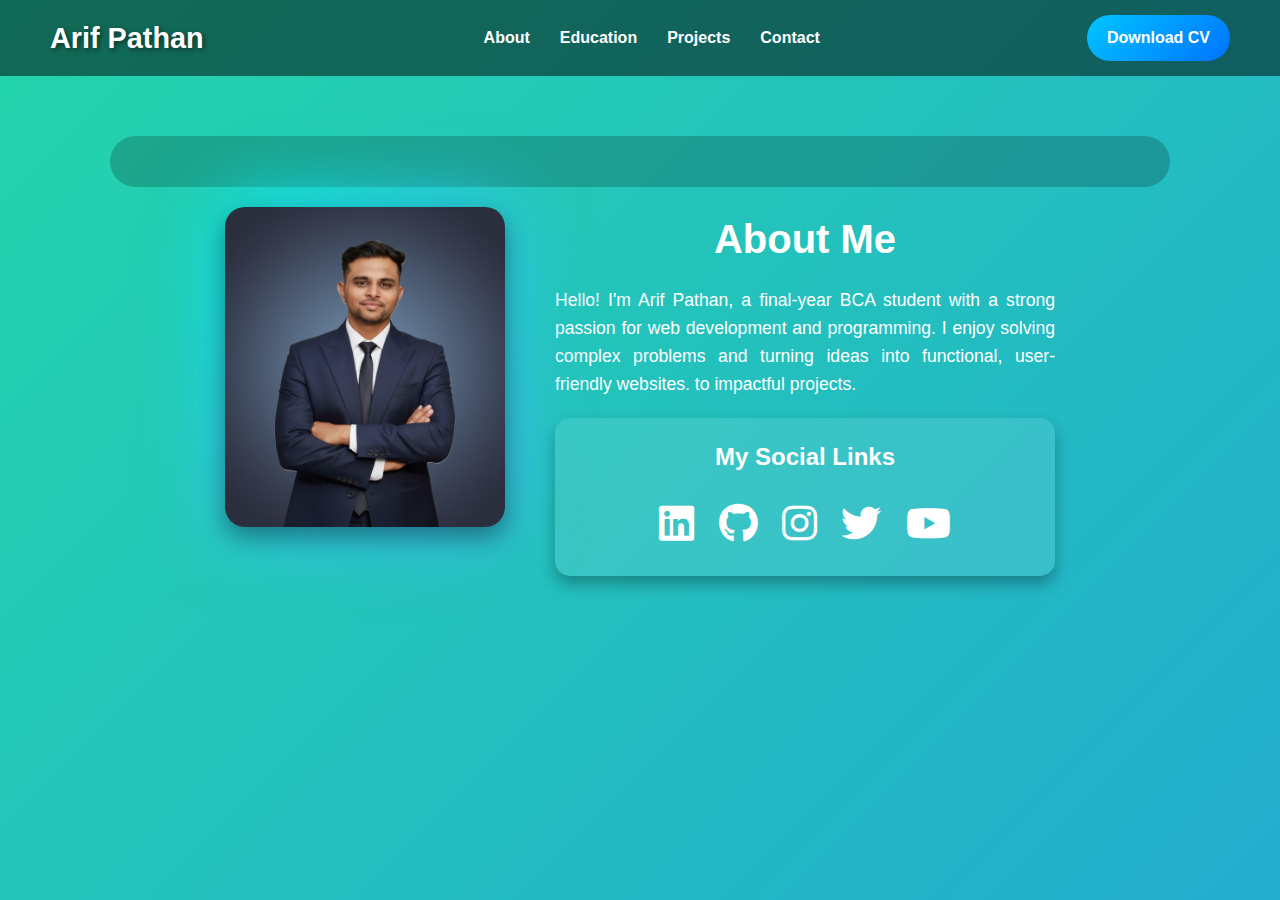
<file: index.html>
<!DOCTYPE html>
<html lang="en">
<head>
  <meta charset="UTF-8">
  <meta name="viewport" content="width=device-width, initial-scale=1.0">
  <title>Arif Pathan - Portfolio</title>
  <link rel="stylesheet" href="style.css">
  <link rel="stylesheet" href="https://cdnjs.cloudflare.com/ajax/libs/font-awesome/6.4.0/css/all.min.css">
</head>
<body>
  <body>
  <!-- NAVBAR START -->
  <nav class="navbar">
    
        <h1 class="logo">Arif Pathan</h1>
    
    <ul class="nav-links">
      <li><a href="index.html" class="active">About</a></li>
      <li><a href="education.html">Education</a></li>
      <li><a href="projects.html">Projects</a></li>
   
      <li><a href="contact.html">Contact</a></li>
    </ul>
   <a href="C:\Users\Admin\Desktop\My Portfolio2\PDF\Arif Pathan Resume 2.pdf" download class="nav-btn">Download CV</a>
  </nav>
  <!-- NAVBAR END -->
  

  <!-- About Section -->
  <section id="about">

    <div class="scrolling-text-wrapper">
        <div class="scrolling-text">
          👋 Welcome to My Portfolio • Explore My Work • Connect with Me 🚀
        </div>
      </div>
  <div class="about-container">
    <!-- Left: Image -->
    <div class="about-image">
      <img src="images/20250920_140558_0000.png" alt="Arif Pathan">
    </div>

    <!-- Right: Text -->
    <div class="about-text">
      <h2 align="center">About Me</h2>
      <p align="justify">Hello! I'm Arif Pathan, a final-year BCA student with a strong passion
         for web development and programming.
         I enjoy solving complex problems and turning ideas into functional, user-friendly websites. 
         to impactful projects.</p>
     
      <div class="social-box">
        <h3 class="social-title" align="center">My Social Links</h3>
        <a href="https://www.linkedin.com/in/arif-pathan-43126b2a5" target="_blank"><i class="fab fa-linkedin"></i></a>
        <a href="https://github.com/Arif1172004" target="_blank"><i class="fab fa-github"></i></a>
        <a href="https://www.instagram.com/arif_pathan2004" target="_blank"><i class="fab fa-instagram"></i></a>
        <a href="https://x.com/ArifPathan2004" target="_blank"><i class="fab fa-twitter"></i></a>
        <a href="https://youtube.com/@arifpathan7132" target="_blank"><i class="fab fa-youtube"></i></a>
      </div>
      
    </div>
  </div>
</section>

</body>

</html>
</file>
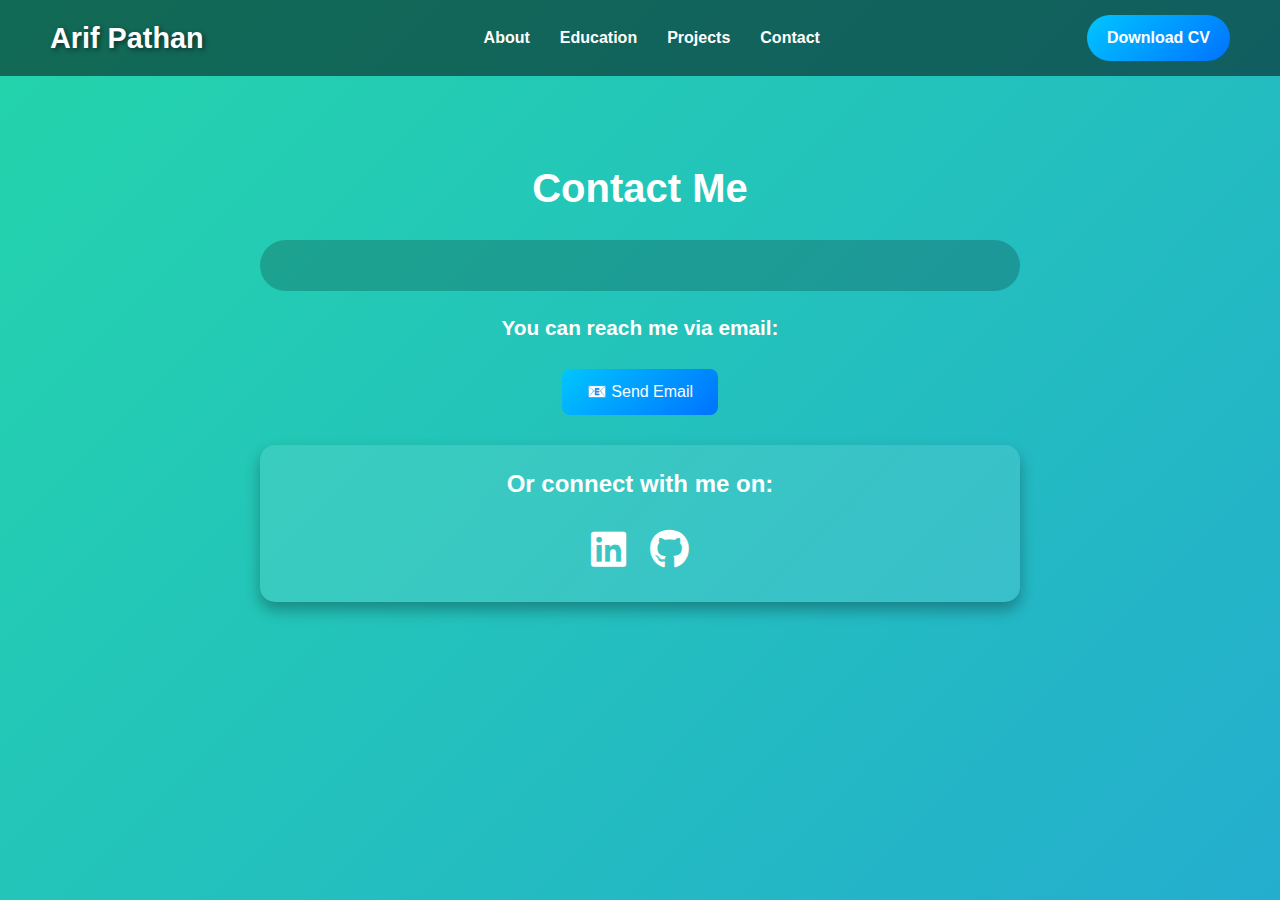
<file: contact.html>
<!DOCTYPE html>
<html lang="en">
<head>
  <meta charset="UTF-8">
  <meta name="viewport" content="width=device-width, initial-scale=1.0">
  <title>Contact | Arif Pathan</title>
  <link rel="stylesheet" href="style.css">
  <link rel="stylesheet" href="https://cdnjs.cloudflare.com/ajax/libs/font-awesome/6.4.0/css/all.min.css">
</head>
<body>
   <!-- NAVBAR START -->
  <nav class="navbar">
    <h1 class="logo">Arif Pathan</h1>
    <ul class="nav-links">
      <li><a href="index.html" class="active">About</a></li>
      <li><a href="education.html">Education</a></li>
      <li><a href="projects.html">Projects</a></li>
      <li><a href="contact.html">Contact</a></li>
    </ul>
    <a href="Arif Pathan Resume final.pdf" download target="_blank" class="nav-btn">Download CV</a>
  </nav>
  <!-- NAVBAR END -->

  <!-- CONTACT SECTION -->
  <section id="contact">
    <h2>Contact Me</h2>

    <!-- Scrolling Text -->
    <div class="scrolling-text-wrapper">
      <div class="scrolling-text">
        📞 Get in Touch • ✉ Let's Connect • 🚀 Reach Out to Me 
      </div>
    </div>

    <!-- Contact Info -->
    <div class="contact-container">
      <p>You can reach me via email:</p>
      <a href="mailto:arifpathan1107@gmail.com" class="btn">📧 Send Email</a>
       
      <div class="social-box">
        <h3 class="social-title" align="center">Or connect with me on:</h3>
        <a href="https://www.linkedin.com/in/arif-pathan-43126b2a5" target="_blank"><i class="fab fa-linkedin"></i></a>
        <a href="https://github.com/Arif1172004" target="_blank"><i class="fab fa-github"></i></a>
      </div>
      
    </div>
  </div>
</section>

</body>

</html>
</file>
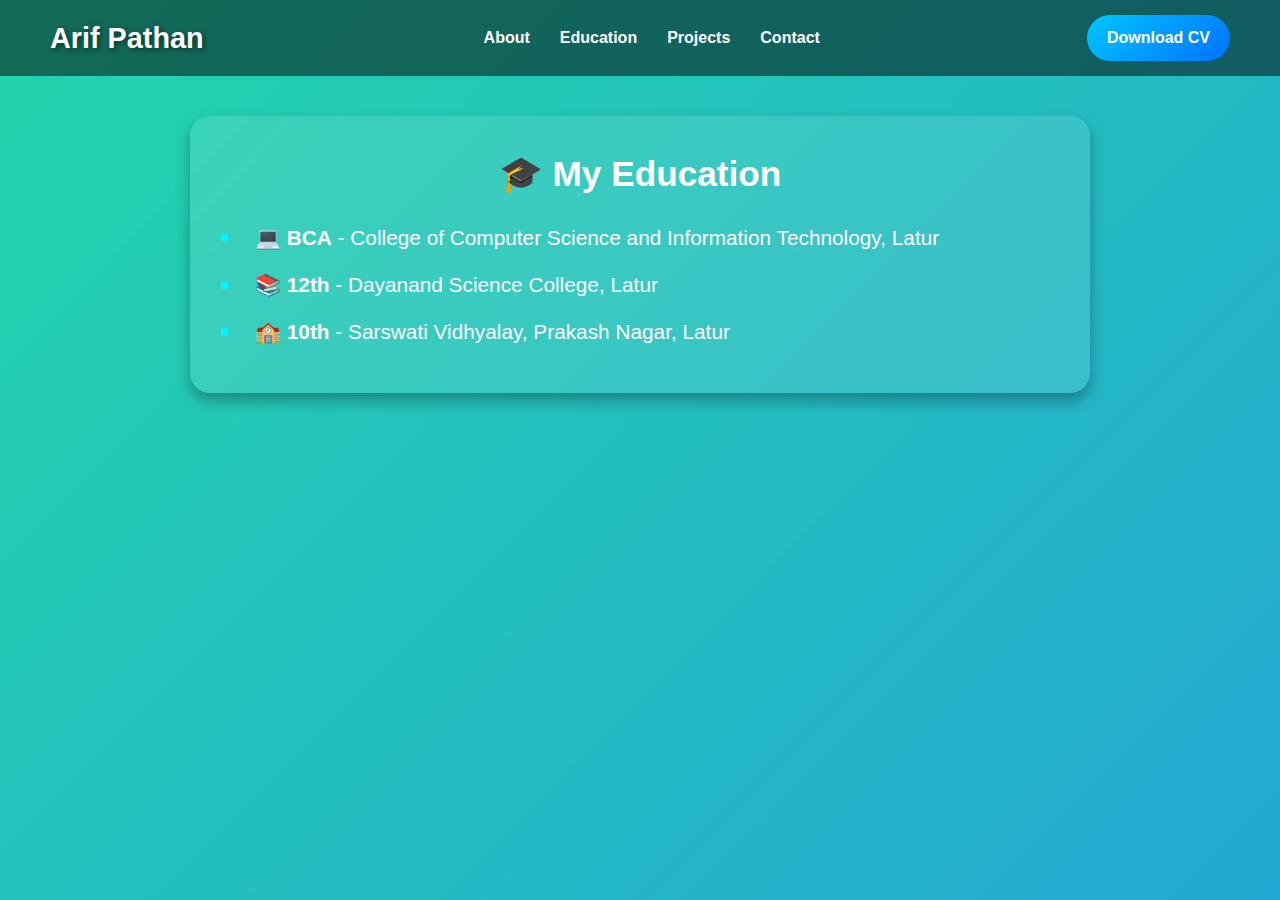
<file: education.html>
<!DOCTYPE html>
<html lang="en">
<head>
  <meta charset="UTF-8">
  <meta name="viewport" content="width=device-width, initial-scale=1.0">
  <title>Education | Arif Pathan</title>
  <link rel="stylesheet" href="style.css">
  <link rel="stylesheet" href="https://cdnjs.cloudflare.com/ajax/libs/font-awesome/6.4.0/css/all.min.css">
</head>
<body>
  <!-- NAVBAR START -->
  <nav class="navbar">
    <h1 class="logo">Arif Pathan</h1>
    <ul class="nav-links">
      <li><a href="index.html" class="active">About</a></li>
      <li><a href="education.html">Education</a></li>
      <li><a href="projects.html">Projects</a></li>
      <li><a href="contact.html">Contact</a></li>
    </ul>
    <a href="Arif Pathan Resume final.pdf" download class="nav-btn">Download CV</a>
  </nav>
  <!-- NAVBAR END -->

  <!-- EDUCATION SECTION -->
  <section id="education">
    <h2>🎓 My Education</h2>
    <ul class="edu-list">
      <li>💻 <strong>BCA</strong> - College of Computer Science and Information Technology, Latur</li>
      <li>📚 <strong>12th</strong> - Dayanand Science College, Latur</li>
      <li>🏫 <strong>10th</strong> - Sarswati Vidhyalay, Prakash Nagar, Latur</li>
    </ul>
    
  </section>
</body>

</html>
</file>
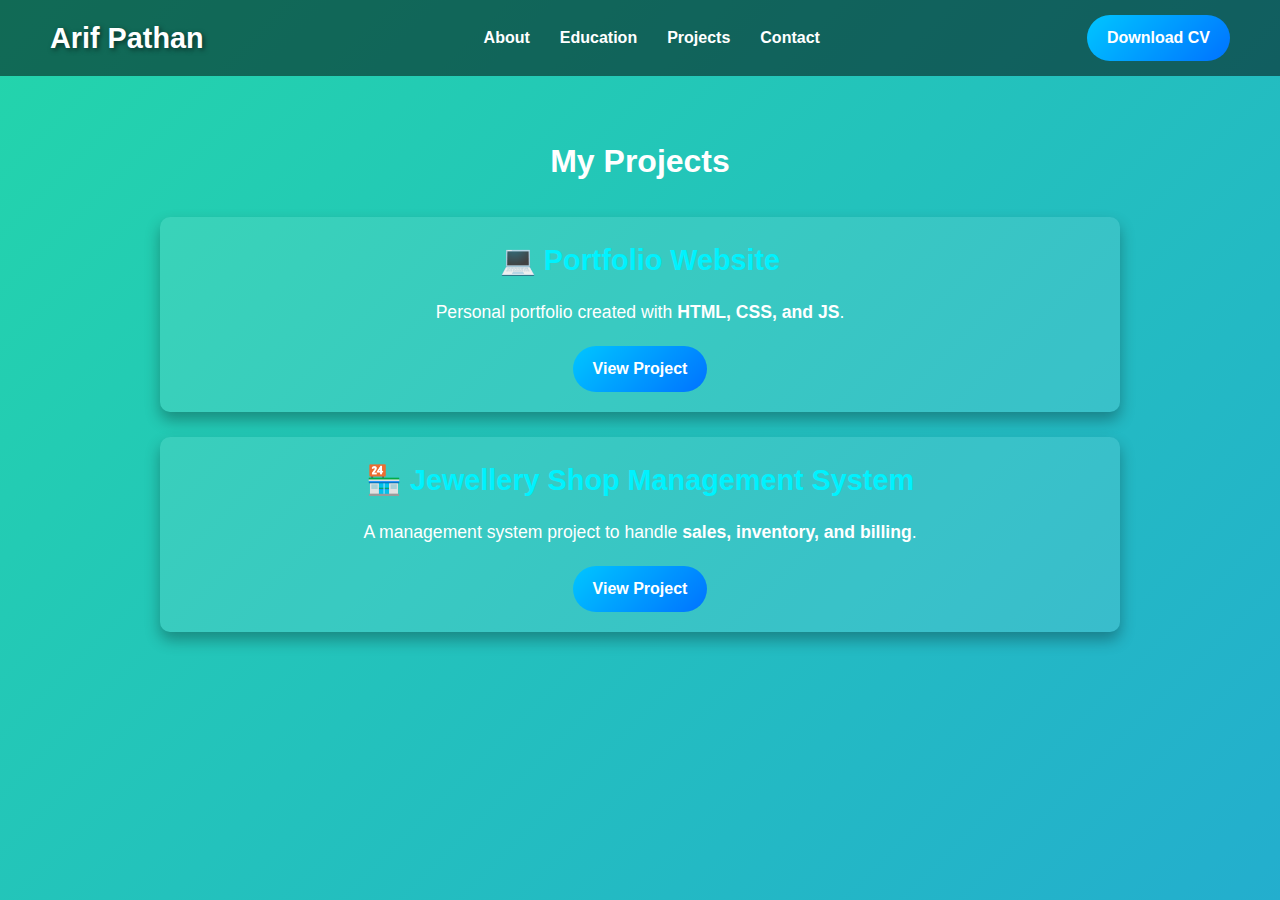
<file: projects.html>
<!DOCTYPE html>
<html lang="en">
<head>
  <meta charset="UTF-8">
  <meta name="viewport" content="width=device-width, initial-scale=1.0">
  <title>Education | Arif Pathan</title>
  <link rel="stylesheet" href="style.css">
</head>
<body>
  
  <!-- NAVBAR START -->
  <nav class="navbar">
    
        <h1 class="logo">Arif Pathan</h1>
    
    <ul class="nav-links">
      <li><a href="index.html" class="active">About</a></li>
      <li><a href="education.html">Education</a></li>
      <li><a href="projects.html">Projects</a></li>
      <li><a href="contact.html">Contact</a></li>
    </ul>
   <a href="Arif Pathan Resume final.pdf" download target="_blank" class="nav-btn">Download CV</a>
  </nav>
  
  
  <!-- NAVBAR END -->
<!-- Projects Section -->
<section id="projects">
  <h2>My Projects</h2>
  <ul class="project-list">
    <li>
      <div class="project-box">
        <h3>💻 Portfolio Website</h3>
        <p>Personal portfolio created with <strong>HTML, CSS, and JS</strong>.</p>
        <a href="index.html" class="btn">View Project</a>
      </div>
    </li>
    <li>
      <div class="project-box">
        <h3>🏪 Jewellery Shop Management System</h3>
        <p>A management system project to handle <strong>sales, inventory, and billing</strong>.</p>
        <a href="#" class="btn">View Project</a>
      </div>
    </li>
    <!-- Future projects yaha add kar sakta hai -->
  </ul>
</section>
</body>

</html>
</file>
<file: style.css>
/* --- Global Styles --- */
* {
    margin: 0;
    padding: 0;
    box-sizing: border-box;
    font-family: 'Poppins', sans-serif;
}

body {
    background: linear-gradient(-45deg, #ee7752, #e73c7e, #23a6d5, #23d5ab);
    background-size: 400% 400%;
    animation: gradientBG 15s ease infinite;
    color: white;
    line-height: 1.6;
}

@keyframes gradientBG {
    0% { background-position: 0% 50%; }
    50% { background-position: 100% 50%; }
    100% { background-position: 0% 50%; }
}

/* --- Navigation Bar --- */
.navbar {
  display: flex;
  justify-content: space-between;
  align-items: center;
  padding: 15px 50px;
  background: rgba(0, 0, 0, 0.5);
  position: sticky;
  top: 0;
  z-index: 1000;
}

.nav-links {
  display: flex;
  gap: 30px;
  list-style: none;
  margin-left: 280px;
}

.nav-links a {
  color: #fff;
  text-decoration: none;
  font-weight: 600;
  transition: color 0.3s ease;
}

.nav-links a:hover {
  color: #00f2fe;
}

/* Download CV Button (Always Right Corner) */
.nav-btn {
  background: linear-gradient(135deg, #00c6ff 0%, #0072ff 100%);
  color: white;
  padding: 10px 20px;
  border-radius: 30px;
  text-decoration: none;
  font-weight: bold;
  transition: transform 0.3s ease, box-shadow 0.3s ease;
  margin-left: auto;
}

.nav-btn:hover {
  transform: scale(1.08);
  box-shadow: 0px 4px 15px rgba(0, 198, 255, 0.6);
}

.logo {
  font-size: 1.8rem;
  font-weight: bold;
  color: #fff;
  text-shadow: 2px 2px 5px rgba(0, 0, 0, 0.5);
}

/* --- Sections --- */
section {
  margin: 60px auto;
  padding: 0 20px;
  max-width: 1100px;
  text-align: center;
}

#about .about-container {
  display: flex;
  align-items: flex-start;
  justify-content: center;
  gap: 50px;
  flex-wrap: wrap;
  text-align: left;
}

/* --- About Section --- */
.about-container {
  display: flex;
  align-items: center;
  justify-content: center;
  gap: 40px;
  flex-wrap: wrap;
}

.about-image {
  position: relative;
  width: 280px;
  height: 320px;
  display: flex;
  justify-content: center;
  align-items: center;
}

.about-image img {
  width: 100%;
  height: 100%;
  object-fit: cover;
  border-radius: 20px;
  position: relative;
  z-index: 2;
  box-shadow: 0px 10px 25px rgba(0,0,0,0.4);
  transition: transform 0.4s ease;
}

.about-image::before {
  content: '';
  position: absolute;
  width: 100%;
  height: 100%;
  border-radius: 20px;
  background: radial-gradient(circle at top left, #00f2fe, #4facfe);
  filter: blur(40px);
  z-index: 1;
}

.about-image img:hover {
  transform: scale(1.05);
}

.about-text {
  max-width: 500px;
  text-align: center;
}

.about-text h2 {
  font-size: 2.5rem;
  margin-bottom: 15px;
}

.about-text p {
  font-size: 1.1rem;
  margin-bottom: 20px;
}

/* Social Links Box */
.social-box {
  background: rgba(255, 255, 255, 0.1);
  padding: 20px;
  border-radius: 15px;
  box-shadow: 0 8px 15px rgba(0,0,0,0.3);
  margin-top: 15px;
}

.social-title {
  font-size: 1.5rem;
  margin-bottom: 15px;
  color: #fff;
}

.social-box a {
  color: #fff;
  font-size: 2.5rem;
  margin: 0 10px;
  transition: transform 0.3s ease, color 0.3s ease;
}

.social-box a:hover {
  transform: translateY(-5px);
  color: #00f2fe;
}

/* --- Scrolling Text --- */
.scrolling-text-wrapper {
  margin-bottom: 20px;
  background: rgba(0,0,0,0.2);
  padding: 10px 0;
  border-radius: 50px;
  overflow: hidden;
  white-space: nowrap;
}

.scrolling-text {
  display: inline-block;
  animation: scrollText 20s linear infinite;
  font-size: 1.2rem;
  font-weight: bold;
  letter-spacing: 1px;
  color: #00f2fe;
  padding-left: 100%;
}

@keyframes scrollText {
  from { transform: translateX(0); }
  to { transform: translateX(-100%); }
}

/* --- Footer --- */
footer {
  background: #222;
  color: #fff;
  text-align: center;
  padding: 1rem;
  margin-top: 20px;
}

/* === Education Section Styling === */
#education {
  background: rgba(255, 255, 255, 0.1);
  padding: 30px;
  border-radius: 20px;
  box-shadow: 0 8px 15px rgba(0,0,0,0.3);
  text-align: left;
  max-width: 900px;
  margin: 40px auto;
}

#education h2 {
  font-size: 2.2rem;
  text-align: center;
  margin-bottom: 20px;
}

.edu-list {
  list-style: none;
  padding-left: 0;
  font-size: 1.3rem;
  line-height: 2rem;
}

.edu-list li {
  margin-bottom: 15px;
  position: relative;
  padding-left: 35px;
}

.edu-list li::before {
  content: "•";
  position: absolute;
  left: 0;
  font-size: 1.8rem;
  color: #00f2fe;
}

.edu-map {
  margin-top: 25px;
  border-radius: 15px;
  overflow: hidden;
  box-shadow: 0 8px 20px rgba(0,0,0,0.4);
}

/* ==== Projects Section ==== */
#projects {
  text-align: center;
  margin: 60px auto;
  max-width: 1000px;
}

#projects h2 {
  font-size: 2rem;   /* heading bada */
  margin-bottom: 30px;
  color: #fff;
}

.project-list {
  list-style: none;
  padding: 0;
}

.project-list li {
  margin-bottom: 25px;
}

.project-box {
  background: rgba(255, 255, 255, 0.1);
  padding: 20px;
  border-radius: 10px;
  box-shadow: 0 8px 15px rgba(0,0,0,0.3);
  transition: transform 0.3s ease, box-shadow 0.3s ease;
  text-align: center;   /* ✅ content center aligned */
}

.project-box:hover {
  transform: translateY(-10px);
  box-shadow: 0 12px 25px rgba(0,0,0,0.4);
}

.project-box h3 {
  font-size: 1.8rem;
  margin-bottom: 15px;
  color: #00f2fe;
}

.project-box p {
  margin-bottom: 20px;
  font-size: 1.1rem;
}

.project-box .btn {
  display: inline-block;
  background: linear-gradient(135deg, #00c6ff 0%, #0072ff 100%);
  color: #fff;
  padding: 10px 20px;
  border-radius: 30px;
  text-decoration: none;
  font-weight: bold;
  transition: transform 0.3s ease, box-shadow 0.3s ease;
}

.project-box .btn:hover {
  transform: scale(1.05);
  box-shadow: 0 5px 15px rgba(0, 198, 255, 0.6);
}


/* Contact Section */
#contact {
  text-align: center;
  margin: 60px auto;
  max-width: 800px;
  padding: 20px;
}

#contact h2 {
  font-size: 2.5rem;
  margin-bottom: 20px;
  color: #fff;
}

.contact-container {
  margin-top: 20px;
}

#contact .btn {
  display: inline-block;
  margin: 15px 0;
  padding: 10px 25px;
  background: linear-gradient(135deg, #00c6ff, #0072ff);
  color: #fff;
  border-radius: 8px;
  text-decoration: none;
  transition: 0.3s;
}

#contact .btn:hover {
  transform: scale(1.05);
  box-shadow: 0px 0px 15px rgba(0, 114, 255, 0.7);
}

.social-icons {
  margin-top: 15px;
}

.social-icons a {
  margin: 0 10px;
  text-decoration: none;
  font-size: 1.1rem;
  color: #00c6ff;
  transition: 0.3s;
}

.social-icons a:hover {
  color: #fff;
}

.contact-container p {
  font-size: 1.3rem;   /* normal se bada */
  font-weight: bold;   /* thoda bold ho jaye */
  margin-bottom: 10px;
  color: #fff;         /* background dark ho toh white visible hoga */
  text-align: center;
}

.email-text {
  font-size: 1.3rem;
  font-weight: bold;
  margin-bottom: 10px;
  color: #fff;
  text-align: center;
}
</file>
